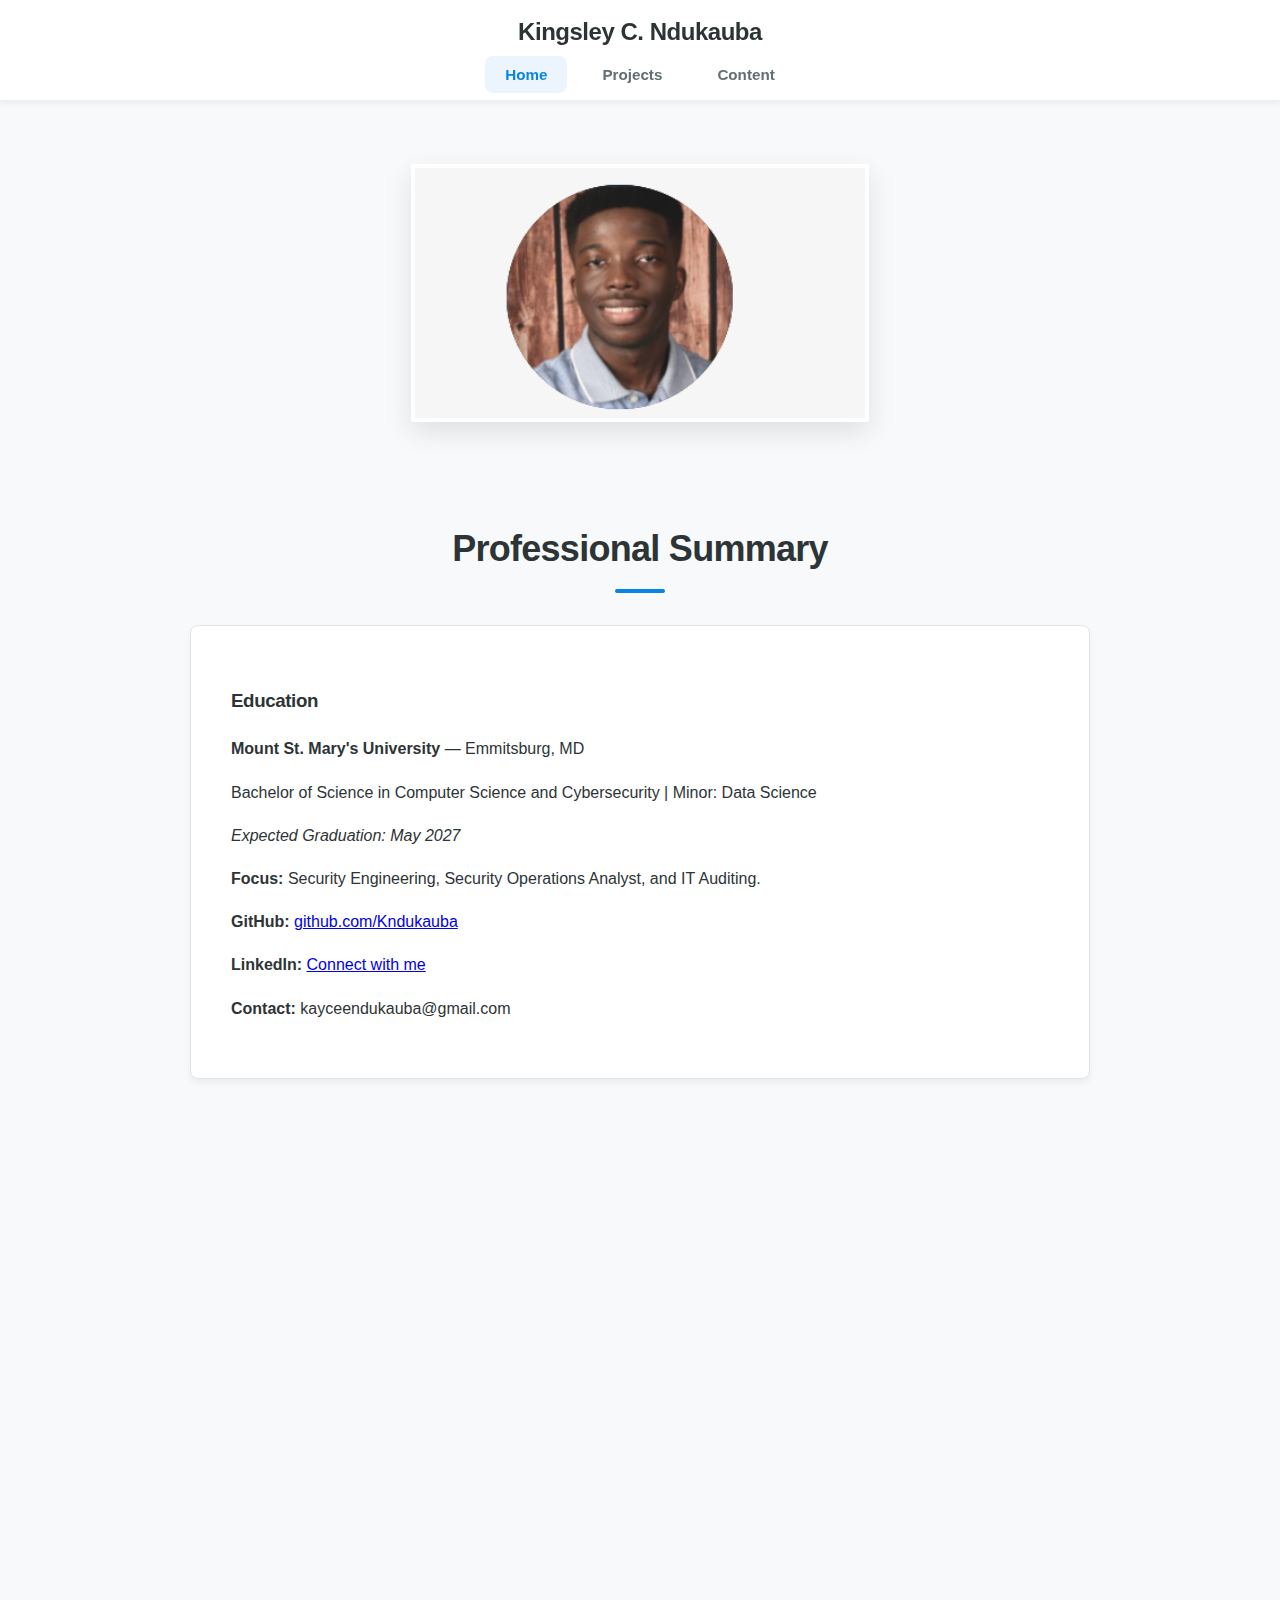
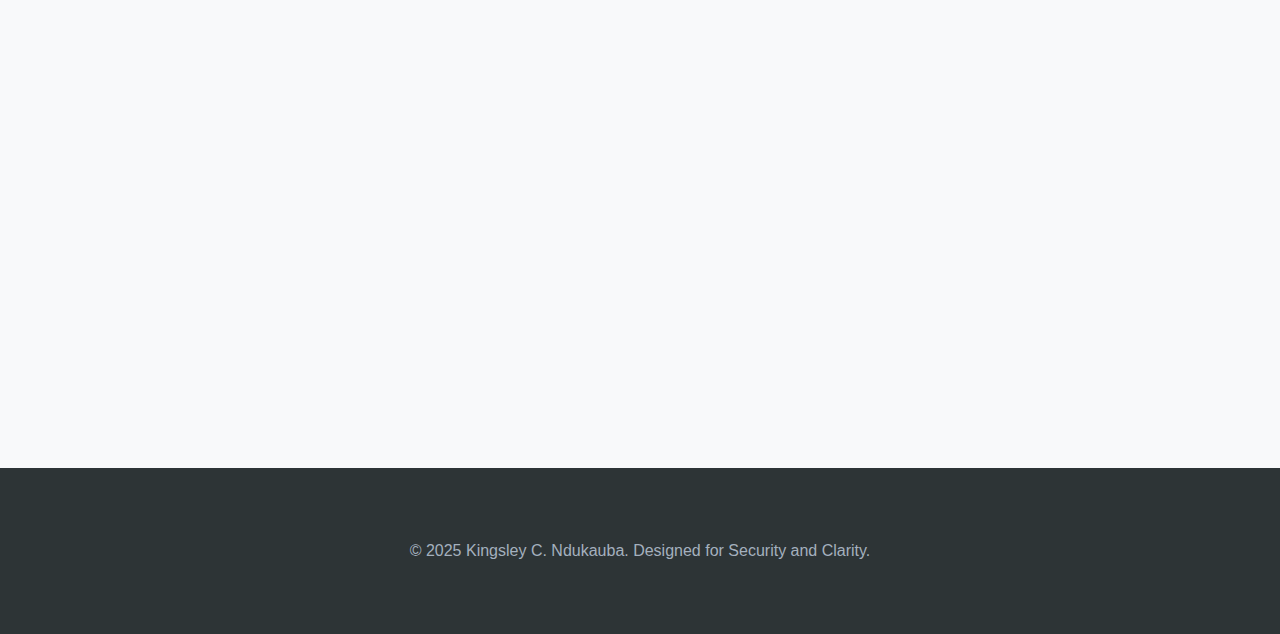
<file: index.html>
<!DOCTYPE html>
<html lang="en">
<head>
  <meta charset="UTF-8" /> 
  <meta name="viewport" content="width=device-width, initial-scale=1.0"/> 
  <title>Kingsley Ndukauba | Home</title>   
  <link rel="stylesheet" href="main.css"/> 
  <meta name="description" content="Portfolio of Kingsley Ndukauba, a Computer Science and Cybersecurity student specializing in secure development, data analysis, and IT auditing." />  
  <meta name="author" content="Kingsley Ndukauba">
  <script src="main.js"></script>    
</head>   

<body>    
  <header> 
    <h1>Kingsley C. Ndukauba</h1>   
    <nav id="Main-Navigation" aria-label="Main Navigation"> 
      <ul> 
        <li><a href="index.html" class="active">Home</a></li> 
        <li><a href="projects.html">Projects</a></li>  
        <li><a href="content.html">Content</a></li>
      </ul>
    </nav>
  </header>   

  <main>   
    <section id="hero">
      <img src="Screenshot 2025-12-22 125328.png" 
           alt="Kingsley Ndukauba Profile Picture" 
           width="450" 
           height="250" 
           class="hero-img"/> 
    </section>

    <section id="about"> 
      <h2>Professional Summary</h2>
      <div class="profile-info">
        <h3>Education</h3> 
        <p><strong>Mount St. Mary's University</strong> — Emmitsburg, MD</p> 
        <p>Bachelor of Science in Computer Science and Cybersecurity | Minor: Data Science</p> 
        <p><em>Expected Graduation: May 2027</em></p>
        
        <p><strong>Focus:</strong> Security Engineering, Security Operations Analyst, and IT Auditing.</p>
    
        <p><strong>GitHub:</strong> <a href="https://github.com/Kndukauba" target="_blank" rel="noopener">github.com/Kndukauba</a></p> 
        <p><strong>LinkedIn:</strong> <a href="https://www.linkedin.com/in/kingsley-ndukauba-0a28982b4" target="_blank" rel="noopener">Connect with me</a></p> 
        <p><strong>Contact:</strong> kayceendukauba@gmail.com</p> 
      </div>
    </section> 

    <section id="philosophy"> 
      <h2>Technical Philosophy</h2> 
      <p>
        Aspiring Security Professional with a focused background in Computer Science and Cybersecurity. Proven ability to analyze system 
        vulnerabilities, monitor network traffic, and evaluate internal controls against industry frameworks. Technically proficient in log analysis, 
        risk-based auditing, and secure system architecture, with a Data Science minor used to drive threat intelligence and anomaly detection. 
        Committed to maintaining organizational integrity through precise technical documentation and proactive defense-in-depth strategies. 
        Seeking to leverage analytical rigor in a SOC Analyst, Security Engineer, or IT Audit role.
      </p>

      <p>
        I champion the <i>"Security by Design"</i> framework, integrating defensive measures into the development lifecycle to ensure resilience against evolving threat vectors.
      </p>
    </section>    

    <section id="work-experience">
      <h2>Work Experience</h2>
      <article class="job">
        <h3>IT Help Desk Technician</h3>
        <p><strong>Mount St. Mary's University</strong> | Current</p>
        <p>
          I deliver frontline technical support and diagnose hardware/software vulnerabilities, maintaining high resolution rates through proactive troubleshooting.
        </p>
      </article>

      <article class="job">
        <h3>Incoming IT Audit Intern</h3>
        <p><strong>Kearney & Company</strong> | Summer 2026</p>
        <p>
          Selected to support IT audit processes, including risk assessments, control testing, and compliance reviews for information system integrity.
        </p>
      </article> 

      <div class="resume-container">
        <p>Reference my professional history here:</p> 
        <a href="Resume_Kingsley-C-Ndukauba-LV.pdf" target="_blank" rel="noopener noreferrer" class="button">View Resume (PDF)</a> 
      </div>
    </section>

    <section id="experience-highlights"> 
      <h2>Competitive Highlights</h2> 
      <article class="exp-item">
        <h3>HackUMBC 2025</h3>
        <p>Collaborated on tech-driven solutions during a 24-hour sprint at the UMBC Event Center.</p>
        <p><a href="https://github.com/Kndukauba/MyContact.git" target="_blank" rel="noopener" class="text-link">View Project Repository →</a></p>
        <img src="Screenshot 2025-12-22 160355.png" alt="Kingsley Ndukauba at HackUMBC 2025" width="400"/> 
      </article>

      <article class="exp-item">
        <h3>Arcadia University CTF</h3>
        <p>Competed in security challenges involving web exploitation, reverse engineering, and cryptographic analysis.</p>
        <img src="Screenshot 2025-12-22 160940.png" alt="Arcadia University CTF Participation" width="400"/>
      </article>
    </section>

    <section id="technical-environment">
      <h2>Technical Toolkit & Home Lab</h2>
      <p>I operate a dedicated home lab to bridge theoretical knowledge with practical application:</p>
      <ul>
        <li><strong>Operating Systems:</strong> Kali Linux (Auditing), Ubuntu (Development)</li>
        <li><strong>Virtualization:</strong> VMware, VirtualBox (Sandboxing & Network Simulation)</li>
        <li><strong>Traffic Analysis:</strong> Wireshark (Deep Packet Inspection)</li>
        <li><strong>Platforms:</strong> TryHackMe | Hack The Box</li>
      </ul>
    </section>

    <section id="skills">
      <h2>Core Technical Skills</h2> 
      <ul> 
        <li><strong>Programming:</strong> Python, Java, C, JavaScript, HTML5, CSS</li> 
        <li><strong>Cybersecurity:</strong> Wireshark, Nmap, Cryptography, Risk Assessment</li> 
        <li><strong>Data Science:</strong> SQL, Pandas, NumPy, Statistical Analysis</li>   
        <li><strong>Infrastructure:</strong> AWS, Azure, Git/GitHub, Linux CLI</li>   
        <li><strong>Certifications:</strong> Pursuing CompTIA Security+ and Network+</li> 
      </ul>
    </section>   

    <section id="coursework">
      <h2>Relevant Coursework</h2>
      <ul>
        <li><strong>Cybersecurity:</strong> Network Administration, Unix and Windows Operating Systems, Secure Systems Design & Risk Management</li>
        <li><strong>Computer Science:</strong> Data Structures & Algorithms, Software Development Principles, Computer Architecture</li>
        <li><strong>Data Science:</strong> Machine Learning Models, Exploratory Data Analysis</li>
      </ul>
    </section>

    <section id="interests-activities">
      <div class="career-interests">
        <h3>Strategic Interests</h3> 
        <ul> 
          <li>Security Engineering</li> 
          <li>Security Operations Analysis</li>
          <li>IT Auditing & Compliance</li> 
          <li>Penetration Testing</li> 
        </ul> 
      </div>
      
      <div class="activities">
        <h3>Campus Involvement</h3> 
        <ul> 
          <li><strong>MPC Programming Club</strong> | Student Leader</li> 
          <li><strong>Cyber Defense Club</strong> | Member</li>
        </ul> 
      </div>
    </section> 
  </main> 

  <footer>
    <p>&copy; 2025 Kingsley C. Ndukauba. Designed for Security and Clarity.</p>
  </footer>
</body>
</html>
</file>
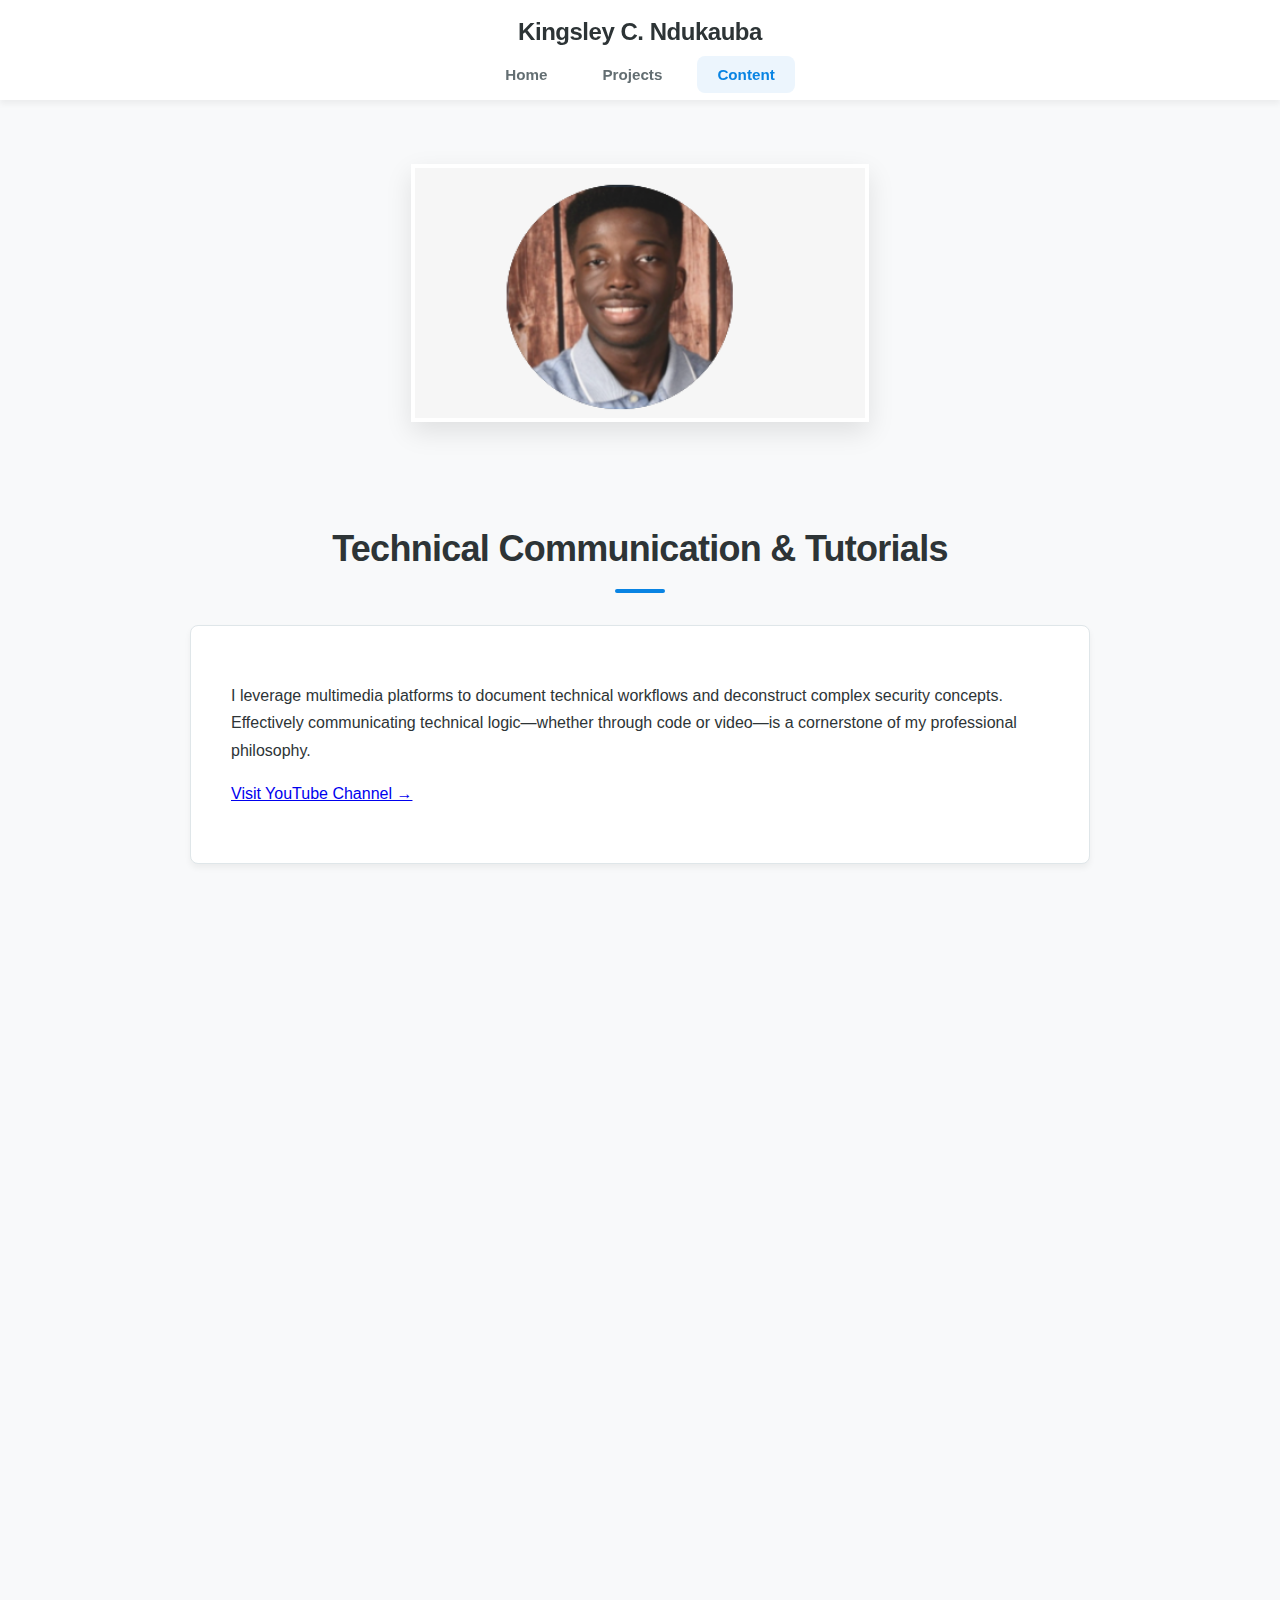
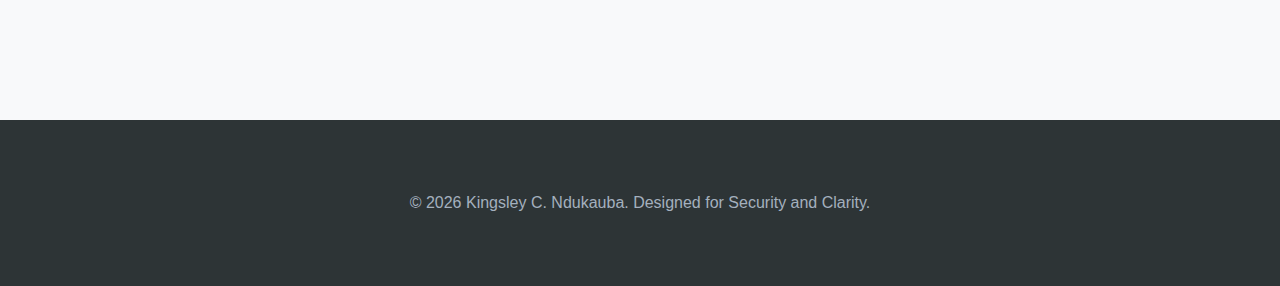
<file: content.html>
<!DOCTYPE html>
<html lang="en">
<head>
  <meta charset="UTF-8" /> 
  <meta name="viewport" content="width=device-width, initial-scale=1.0"/> 
  <title>Kingsley Ndukauba | Content</title>   
  <link rel="stylesheet" href="main.css"/> 
  <meta name="description" content="Technical demonstrations and tutorials by Kingsley Ndukauba, focusing on Bash scripting, web development, and cybersecurity concepts." />  
  <meta name="author" content="Kingsley Ndukauba">
  <script src="main.js"></script>    
</head>   

<body>    
  <header> 
    <h1>Kingsley C. Ndukauba</h1> 
    <nav aria-label="Main Navigation"> 
      <ul>
        <li><a href="index.html">Home</a></li> 
        <li><a href="projects.html">Projects</a></li>  
        <li><a href="content.html" class="active">Content</a></li> 
      </ul> 
    </nav>
  </header>   

  <main>   
    <section id="hero">  
      <img src="Screenshot 2025-12-22 125328.png" 
           alt="Kingsley Ndukauba Profile Picture" 
           width="450" 
           height="250" 
           class="hero-img"/> 
    </section>

    <section id="content-intro">
      <h2>Technical Communication & Tutorials</h2>
      <div class="profile-info">
        <p>
          I leverage multimedia platforms to document technical workflows and deconstruct complex security concepts. Effectively communicating technical logic—whether through code or video—is a cornerstone of my professional philosophy.
        </p>
        <p>
          <a href="https://www.youtube.com/@Kingsley-sr3" target="_blank" rel="noopener" class="text-link">Visit YouTube Channel →</a>
        </p>
      </div>
    </section>

    <section id="video-showcase">
      <article class="video-card">
        <h3>Bash Scripting Execution & Logic</h3> 
        <div class="video-container">
          <iframe src="https://www.youtube.com/embed/XLM0ZcWSqfo" 
                  title="Bash Scripting Explained" 
                  allow="accelerometer; autoplay; clipboard-write; encrypted-media; gyroscope; picture-in-picture" 
                  allowfullscreen
                  loading="lazy"></iframe>
        </div>
        <div class="video-description">
          <p><strong>Technical Focus:</strong> A deep dive into automating directory management and file system operations using Bash. This demonstration highlights script efficiency, permission handling, and defensive error checking in a Linux environment.</p>
        </div>
      </article>
    </section> 
  </main> 

  <footer>
    <p>&copy; 2026 Kingsley C. Ndukauba. Designed for Security and Clarity.</p>
  </footer>
</body>
</html>
</file>
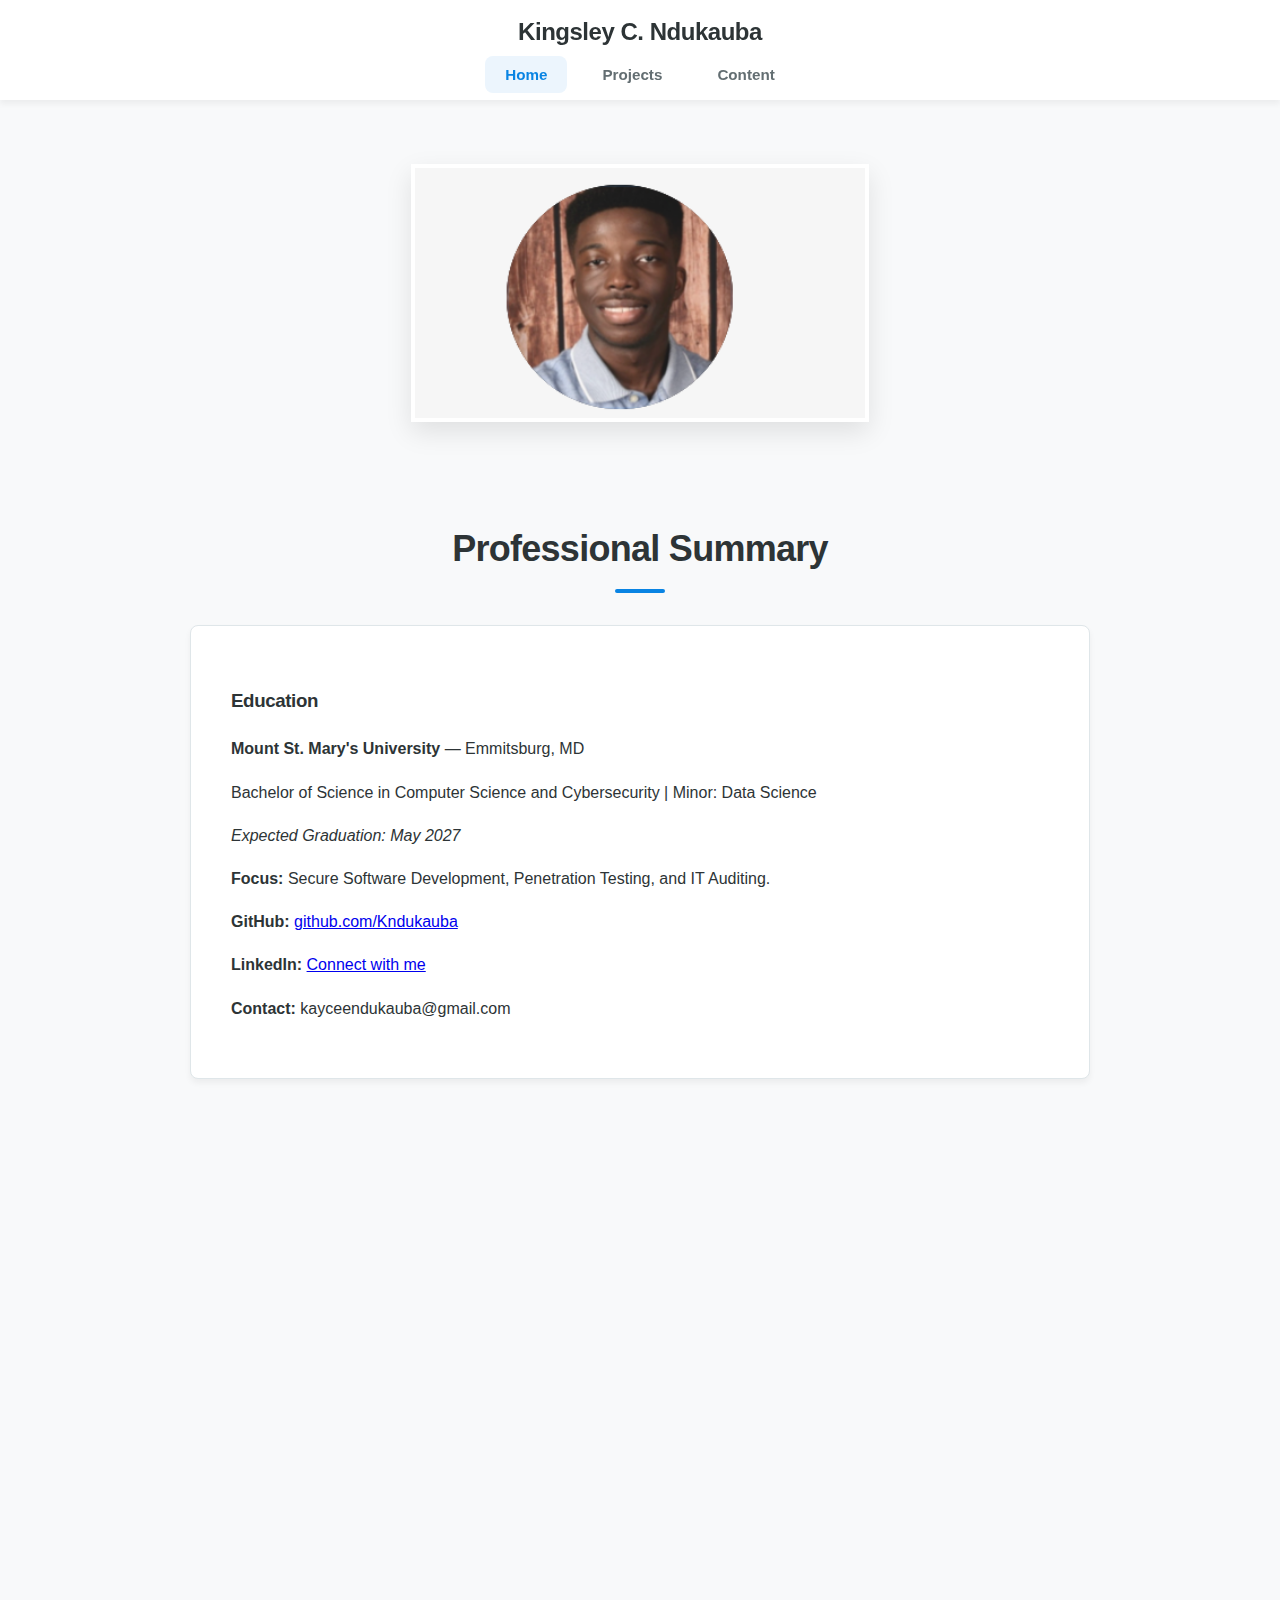
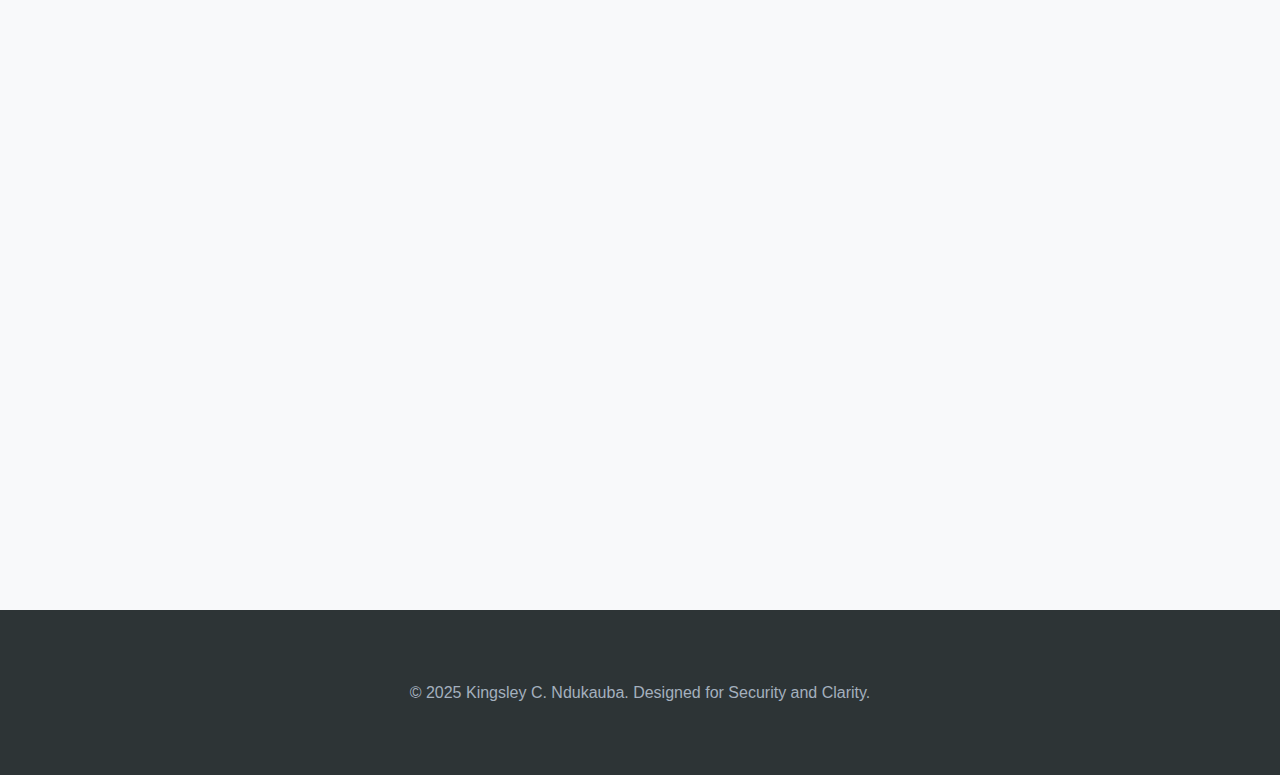
<file: home.html>
<!DOCTYPE html>
<html lang="en">
<head>
  <meta charset="UTF-8" /> 
  <meta name="viewport" content="width=device-width, initial-scale=1.0"/> 
  <title>Kingsley Ndukauba | Home</title>   
  <link rel="stylesheet" href="main.css"/> 
  <meta name="description" content="Portfolio of Kingsley Ndukauba, a Computer Science and Cybersecurity student specializing in secure development, data analysis, and IT auditing." />  
  <meta name="author" content="Kingsley Ndukauba">
  <script src="main.js" defer></script>    
</head>   

<body>    
  <header> 
    <h1>Kingsley C. Ndukauba</h1>   
    <nav id="Main-Navigation" aria-label="Main Navigation"> 
      <ul> 
        <li><a href="home.html" class="active">Home</a></li> 
        <li><a href="projects.html">Projects</a></li>  
        <li><a href="content.html">Content</a></li>
      </ul>
    </nav>
  </header>   

  <main>   
    <section id="hero">
      <img src="Screenshot 2025-12-22 125328.png" 
           alt="Kingsley Ndukauba Profile Picture" 
           width="450" 
           height="250" 
           class="hero-img"/> 
    </section>

    <section id="about"> 
      <h2>Professional Summary</h2>
      <div class="profile-info">
        <h3>Education</h3> 
        <p><strong>Mount St. Mary's University</strong> — Emmitsburg, MD</p> 
        <p>Bachelor of Science in Computer Science and Cybersecurity | Minor: Data Science</p> 
        <p><em>Expected Graduation: May 2027</em></p>
        
        <p><strong>Focus:</strong> Secure Software Development, Penetration Testing, and IT Auditing.</p>
    
        <p><strong>GitHub:</strong> <a href="https://github.com/Kndukauba" target="_blank" rel="noopener">github.com/Kndukauba</a></p> 
        <p><strong>LinkedIn:</strong> <a href="https://www.linkedin.com/in/kingsley-ndukauba-0a28982b4" target="_blank" rel="noopener">Connect with me</a></p> 
        <p><strong>Contact:</strong> kayceendukauba@gmail.com</p> 
      </div>
    </section> 

    <section id="philosophy"> 
      <h2>Technical Philosophy</h2> 
      <p>
        I view the intersections of Computer Science and Cybersecurity through the lens of continuous adaptation and complex problem-solving. Beyond academic theory, I actively engage in <strong>Capture The Flag (CTF)</strong> competitions and <strong>Hackathons</strong> to sharpen my technical agility.
      </p>
      <p>
        <strong>Data-Driven Security:</strong> I leverage my background in <strong>Data Science</strong> to identify behavioral anomalies in network traffic that evade traditional signature-based detection systems.
      </p>
      <p>
        I champion the <i>"Security by Design"</i> framework, integrating defensive measures into the development lifecycle to ensure resilience against evolving threat vectors.
      </p>
    </section>    

    <section id="work-experience">
      <h2>Work Experience</h2>
      <article class="job">
        <h3>IT Help Desk Technician</h3>
        <p><strong>Mount St. Mary's University</strong> | Current</p>
        <p>
          I deliver frontline technical support and diagnose hardware/software vulnerabilities, maintaining high resolution rates through proactive troubleshooting.
        </p>
      </article>

      <article class="job">
        <h3>Incoming IT Audit Intern</h3>
        <p><strong>Kearney & Company</strong> | Summer 2026</p>
        <p>
          Selected to support IT audit processes, including risk assessments, control testing, and compliance reviews for information system integrity.
        </p>
      </article> 

      <div class="resume-container">
        <p>Reference my professional history here:</p>
        <a href="Resume_Kingsley-C-Ndukauba.pdf" target="_blank" rel="noopener noreferrer" class="button">View Resume (PDF)</a> 
      </div>
    </section>

    <section id="experience-highlights"> 
      <h2>Competitive Highlights</h2> 
      <article class="exp-item">
        <h3>HackUMBC 2025</h3>
        <p>Collaborated on tech-driven solutions during a 24-hour sprint at the UMBC Event Center.</p>
        <p><a href="https://github.com/Kndukauba/MyContact.git" target="_blank" rel="noopener" class="text-link">View Project Repository →</a></p>
        <img src="Screenshot 2025-12-22 160355.png" alt="Kingsley Ndukauba at HackUMBC 2025" width="400"/> 
      </article>

      <article class="exp-item">
        <h3>Arcadia University CTF</h3>
        <p>Competed in security challenges involving web exploitation, reverse engineering, and cryptographic analysis.</p>
        <img src="Screenshot 2025-12-22 160940.png" alt="Arcadia University CTF Participation" width="400"/>
      </article>
    </section>

    <section id="technical-environment">
      <h2>Technical Toolkit & Home Lab</h2>
      <p>I operate a dedicated home lab to bridge theoretical knowledge with practical application:</p>
      <ul>
        <li><strong>Operating Systems:</strong> Kali Linux (Auditing), Ubuntu (Development)</li>
        <li><strong>Virtualization:</strong> VMware, VirtualBox (Sandboxing & Network Simulation)</li>
        <li><strong>Traffic Analysis:</strong> Wireshark (Deep Packet Inspection)</li>
        <li><strong>Platforms:</strong> TryHackMe | Hack The Box</li>
      </ul>
    </section>

    <section id="skills">
      <h2>Core Technical Skills</h2> 
      <ul> 
        <li><strong>Programming:</strong> Python, Java, C, JavaScript, HTML5, CSS</li> 
        <li><strong>Cybersecurity:</strong> Wireshark, Nmap, Cryptography, Risk Assessment</li> 
        <li><strong>Data Science:</strong> SQL, Pandas, NumPy, Statistical Analysis</li>   
        <li><strong>Infrastructure:</strong> AWS, Azure, Git/GitHub, Linux CLI</li>   
        <li><strong>Certifications:</strong> Pursuing CompTIA Security+ and Network+</li> 
      </ul>
    </section>   

    <section id="coursework">
      <h2>Relevant Coursework</h2>
      <ul>
        <li><strong>Cybersecurity:</strong> Network Administration, Unix and Windows Operating Systems, Secure Systems Design & Risk Management</li>
        <li><strong>Computer Science:</strong> Data Structures & Algorithms, Software Development Principles, Computer Architecture</li>
        <li><strong>Data Science:</strong> Machine Learning Models, Exploratory Data Analysis</li>
      </ul>
    </section>

    <section id="interests-activities">
      <div class="career-interests">
        <h3>Strategic Interests</h3> 
        <ul> 
          <li>Advanced Penetration Testing</li> 
          <li>IT Auditing & Compliance</li>  
          <li>AI-Driven Threat Intelligence</li> 
          <li>Security Operations Analysis</li>
          <li>Secure Software Development</li>
        </ul> 
      </div>
      
      <div class="activities">
        <h3>Campus Involvement</h3>
        <ul> 
          <li><strong>MPC Programming Club</strong> | Student Leader</li> 
          <li><strong>Cyber Defense Club</strong> | Member</li>
          <li><strong>ESPN</strong> | Camera Operator</li>
        </ul> 
      </div>
    </section> 
  </main> 

  <footer>
    <p>&copy; 2025 Kingsley C. Ndukauba. Designed for Security and Clarity.</p>
  </footer>
</body>
</html>
</file>
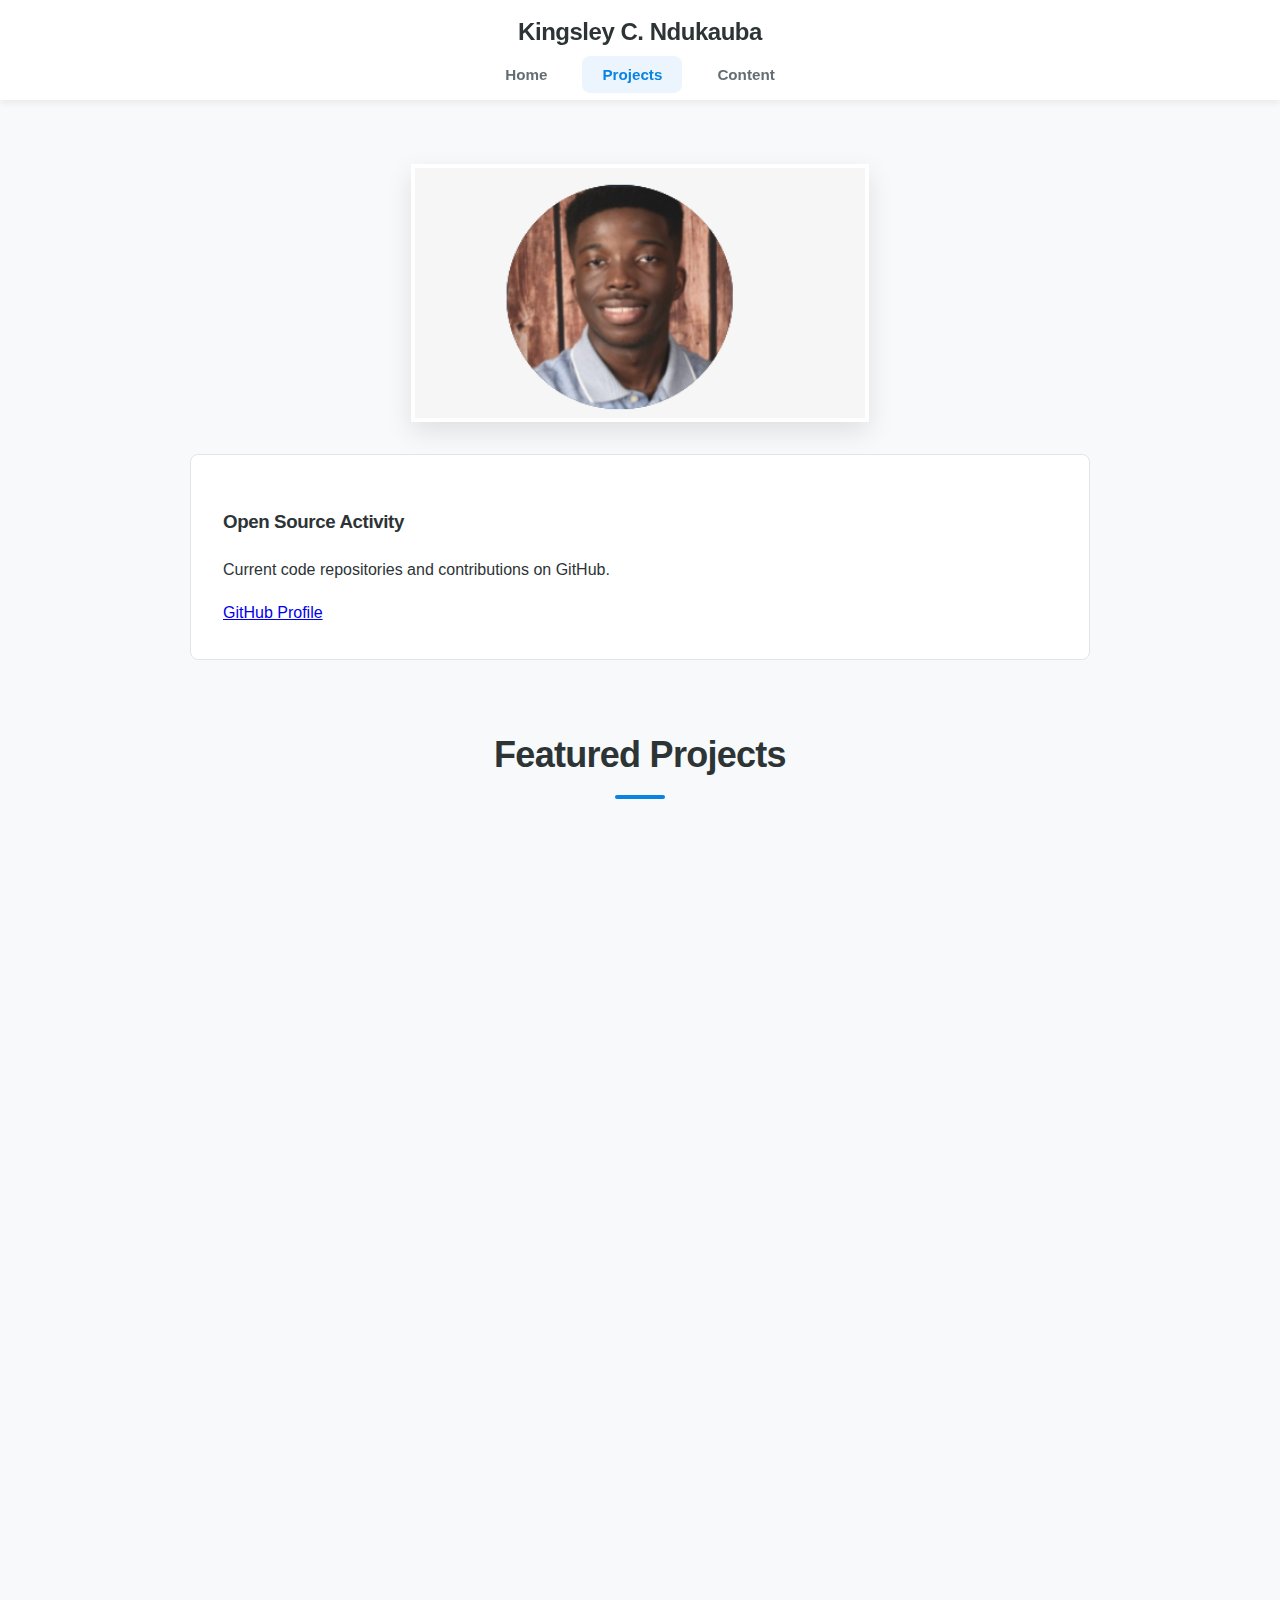
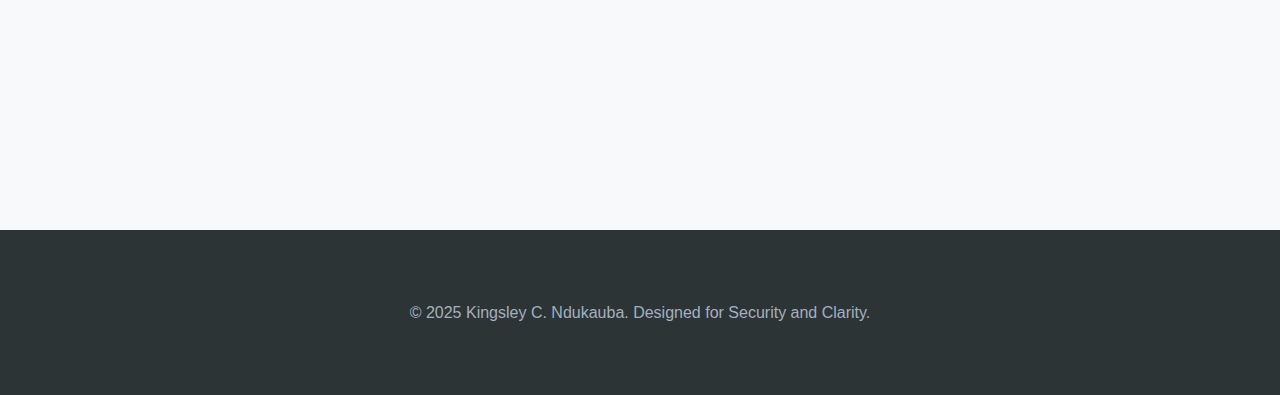
<file: projects.html>
<!DOCTYPE html>
<html lang="en">
<head>
  <meta charset="UTF-8" /> 
  <meta name="viewport" content="width=device-width, initial-scale=1.0"/> 
  <title>Kingsley Ndukauba | Projects</title>   
  <link rel="stylesheet" href="main.css"/> 
  <meta name="description" content="Explore the technical projects of Kingsley Ndukauba, ranging from full-stack web applications to security scripting and data-driven games." />  
  <meta name="author" content="Kingsley Ndukauba">
  <script src="main.js"></script>    
</head>   

<body>    
  <header> 
    <h1>Kingsley C. Ndukauba</h1> 
    <nav aria-label="Main Navigation"> 
      <ul> 
        <li><a href="index.html">Home</a></li> 
        <li><a href="projects.html" class="active">Projects</a></li>  
        <li><a href="content.html">Content</a></li> 
      </ul> 
    </nav>
  </header>   

  <main>   
    <section id="hero"> 
      <img src="Screenshot 2025-12-22 125328.png" 
           alt="Kingsley Ndukauba Profile Picture" 
           width="450" 
           height="250" 
           class="hero-img"/> 
    </section>

    <section id="github-stats">
      <div class="stats-container">
        <h3>Open Source Activity</h3>
        <p>Current code repositories and contributions on GitHub.</p>
        <a href="https://github.com/Kndukauba" target="_blank" rel="noopener" class="text-link">GitHub Profile</a>
      </div>
    </section>

    <section id="projects"> 
      <h2>Featured Projects</h2>

      <article class="project-card">
        <h3>Full-Stack Contact Management System</h3> 
        <p><strong>Objective:</strong> Developed to master Relational Database Management and persistent data logic. This project focuses on ensuring data integrity across updates and maintaining a clean separation between the Flask backend and JavaScript frontend.</p>
        
        <ul class="key-features">
          <li><strong>Data Management:</strong> Utilized PostgreSQL for persistent user data storage.</li>
          <li><strong>System Design:</strong> Engineered a robust API-driven communication layer between the UI and server.</li>
        </ul>

        <div class="project-tags">
          <span class="tag">Python</span>
          <span class="tag">Flask</span>
          <span class="tag">PostgreSQL</span>
          <span class="tag">JavaScript</span>
          <span class="tag">HTML/CSS</span>
        </div>
        <div class="project-links">
           <a href="https://github.com/Kndukauba/MyContact.git" class="button-sm" target="_blank" rel="noopener">View on GitHub</a>
        </div>
      </article>

      <article class="project-card">
        <h3>Bash Scripting | Content Management Utility</h3>
        <p><strong>Objective:</strong> Engineered for Secure Data Migration. Implemented logic checks and path validation within the script to prevent Directory Traversal vulnerabilities and accidental file overwrites during administrative tasks.</p>
        
        <ul class="key-features">
          <li><strong>Security Checks:</strong> Integrated strict permission and path verification logic.</li>
          <li><strong>Automation:</strong> Streamlined Linux administrative tasks via defensive CLI scripts.</li>
        </ul>
      
        <div class="project-tags"> 
          <span class="tag">Bash</span>
          <span class="tag">Shell Scripting</span>
          <span class="tag">Linux CLI</span>
          <span class="tag">Security Logic</span>
        </div>
        <div class="project-links">
           <a href="https://www.youtube.com/watch?v=XLM0ZcWSqfo" class="button-sm" target="_blank" rel="noopener">Watch Video Demo</a>
        </div>
      </article>
    </section>
  </main> 

  <footer> 
    <p>&copy; 2025 Kingsley C. Ndukauba. Designed for Security and Clarity.</p>
  </footer>
</body>
</html>
</file>
<file: main.css>
:root {
  --primary: #2d3436;        
  --accent: #0984e3;         
  --accent-soft: rgba(9, 132, 227, 0.08);  
  --bg-light: #f8f9fa;      
  --text-main: #2d3436;     
  --text-muted: #636e72;   
  --white: #ffffff;
  --border: #dfe6e9;        
  --shadow-sm: 0 4px 6px rgba(0, 0, 0, 0.05);
  --shadow-lg: 0 10px 25px rgba(0, 0, 0, 0.1); 
  --radius: 8px;
  --transition: all 0.3s cubic-bezier(0.25, 0.8, 0.25, 1);
}

body {
  background-color: var(--bg-light);
  font-family: 'Inter', -apple-system, BlinkMacSystemFont, 'Segoe UI', Roboto, sans-serif;
  margin: 0;
  padding: 0;
  color: var(--text-main);
  line-height: 1.7;
  -webkit-font-smoothing: antialiased;
}

h1, h2, h3 {
  color: var(--primary);
  font-weight: 700;
  letter-spacing: -0.02em;
}

h2 {
  font-size: 2.25rem;
  text-align: center;
  margin: 4rem 0 2rem;
  position: relative;
}

h2::after {
  content: '';
  display: block;
  width: 50px;
  height: 4px;
  background: var(--accent);
  margin: 10px auto 0;
  border-radius: 2px;
}

hr {
  border: 0;
  height: 1px;
  background: var(--border);
  margin: 4rem auto;
  width: 90%;
}

header {
  background: var(--white);
  box-shadow: var(--shadow-sm);
  position: sticky;
  top: 0;
  z-index: 1000;
  padding: 0.75rem 0;
}

header h1 {
  font-size: 1.5rem;
  margin: 0 0 0.5rem 0;
  text-align: center;
}

nav ul {
  list-style: none;
  display: flex;
  justify-content: center;
  gap: 15px;
  padding: 0;
  margin: 0;
}

nav a {
  text-decoration: none;
  color: var(--text-muted);
  font-size: 0.95rem;
  font-weight: 600;
  padding: 10px 20px;
  border-radius: var(--radius);
  transition: var(--transition);
}

nav a:hover, nav a.active {
  color: var(--accent);
  background: var(--accent-soft);
}

#hero {
  padding: 4rem 0 2rem;
  display: flex;
  justify-content: center; 
}

#hero img {
  border: 4px solid var(--white);
  box-shadow: var(--shadow-lg);
  transition: transform 0.5s ease;
}

#hero img:hover {
  transform: scale(1.02);
}

section {
  max-width: 900px;
  margin: 0 auto;
  padding: 0 24px;
}

.profile-info, #philosophy p, #technical-environment {
  background: var(--white);
  padding: 2.5rem;
  border-radius: var(--radius);
  box-shadow: var(--shadow-sm);
  border: 1px solid var(--border);
  margin-bottom: 2rem;
}

.job, .exp-item {
  background: var(--white);
  padding: 2rem;
  border-radius: var(--radius);
  border-left: 5px solid var(--accent);
  box-shadow: var(--shadow-sm);
  margin-bottom: 1.5rem;
  transition: var(--transition);
}

.job:hover, .exp-item:hover {
  transform: translateX(10px);
  box-shadow: var(--shadow-lg);
}

.exp-item img {
  max-width: 100%;
  height: auto;
  margin-top: 1.5rem;
  border-radius: 4px;
}

ul {
  padding-left: 1.2rem;
}

#skills ul, #technical-environment ul {
  list-style: none;
  padding: 0;
  display: grid;
  grid-template-columns: repeat(auto-fit, minmax(250px, 1fr));
  gap: 15px;
}

#skills li, #technical-environment li {
  background: var(--bg-light);
  padding: 12px 18px;
  border-radius: 6px;
  border: 1px solid var(--border);
  font-size: 0.95rem;
}

#skills li strong {
  color: var(--accent);
}

.button, .resume-container a {
  background-color: var(--primary);
  color: var(--white);
  padding: 14px 28px;
  border: none;
  border-radius: var(--radius);
  font-weight: 700;
  text-decoration: none;
  display: inline-block;
  transition: var(--transition);
  text-align: center;
}

.button:hover, .resume-container a:hover {
  background-color: var(--accent);
  box-shadow: 0 5px 15px rgba(9, 132, 227, 0.4);
}

footer {
  background: var(--primary);
  color: #a4b0be;
  padding: 4rem 1.5rem;
  text-align: center;
  margin-top: 6rem;
}

footer p { margin: 5px 0; }

@media (max-width: 768px) {
  h2 { font-size: 1.75rem; }
  nav ul { flex-wrap: wrap; gap: 5px; }
  nav a { font-size: 0.85rem; padding: 8px 12px; }
  .profile-info, #philosophy p { padding: 1.5rem; }
}

#project-grid {
    display: grid;
    grid-template-columns: repeat(auto-fit, minmax(320px, 1fr));
    gap: 25px;
    margin: 2rem 0 4rem;
}

.project-card {
    background: var(--white);
    padding: 2rem;
    border-radius: var(--radius);
    border-left: 5px solid var(--accent); 
    box-shadow: var(--shadow-sm);
    display: flex;
    flex-direction: column;
    justify-content: space-between;
    transition: var(--transition);
    border-top: 1px solid var(--border);
    border-right: 1px solid var(--border);
    border-bottom: 1px solid var(--border);
}

.project-card:hover {
    transform: translateY(-8px); 
    box-shadow: var(--shadow-lg);
    border-left-width: 8px; 
}

.project-card h3 {
    text-align: left;
    margin-top: 0;
    font-size: 1.4rem;
    color: var(--primary);
}

.project-card p strong {
    color: var(--accent);
    text-transform: uppercase;
    font-size: 0.8rem;
    letter-spacing: 0.05em;
}

.project-tags {
    display: flex;
    flex-wrap: wrap;
    gap: 8px;
    margin: 1.5rem 0;
}

.tag {
    background: var(--accent-soft);
    color: var(--accent);
    font-size: 0.75rem;
    font-weight: 700;
    padding: 4px 12px;
    border-radius: 20px;
    border: 1px solid rgba(9, 132, 227, 0.2);
    transition: var(--transition);
}

.tag:hover {
    background: var(--accent);
    color: var(--white);
}

.project-links {
    margin-top: auto;
    padding-top: 1rem;
}

.button-sm {
    display: inline-block;
    background-color: var(--primary);
    color: var(--white);
    padding: 10px 20px;
    border-radius: 6px;
    font-size: 0.9rem;
    font-weight: 600;
    text-decoration: none;
    transition: var(--transition);
}

.button-sm:hover {
    background-color: var(--accent);
    transform: scale(1.05);
}

.stats-container {
    background: var(--white);
    border: 1px solid var(--border);
    padding: 2rem;
    border-radius: var(--radius);
    margin-bottom: 3rem;
    transition: var(--transition);
}

.stats-container:hover {
    box-shadow: var(--shadow-lg);
}

.video-container {
    position: relative;
    padding-bottom: 56.25%; 
    height: 0;
    overflow: hidden;
    max-width: 100%;
    background: #000;
    border-radius: var(--radius);
    margin-bottom: 1.5rem;
    box-shadow: var(--shadow-lg);
}

.video-container iframe {
    position: absolute;
    top: 0;
    left: 0;
    width: 100%;
    height: 100%;
    border: 0;
}

.video-card {
    background: var(--white);
    padding: 2rem;
    border-radius: var(--radius);
    border: 1px solid var(--border);
    margin-bottom: 3rem;
    transition: var(--transition);
}

.video-card:hover {
    box-shadow: var(--shadow-lg);
    transform: translateY(-5px);
}

.video-description {
    border-top: 2px solid var(--bg-light);
    padding-top: 1rem;
}

.video-description p {
    font-size: 0.95rem;
    color: var(--text-muted);
}

#scroll-progress {
    position: fixed;
    top: 0;
    left: 0;
    height: 4px;
    background: var(--accent);
    width: 0%;
    z-index: 2000;
    transition: width 0.1s ease-out;
}

.reveal-hidden {
    opacity: 0;
    transform: translateY(30px);
    transition: all 0.8s cubic-bezier(0.25, 0.8, 0.25, 1);
}

.reveal-visible {
    opacity: 1;
    transform: translateY(0);
}
</file>
